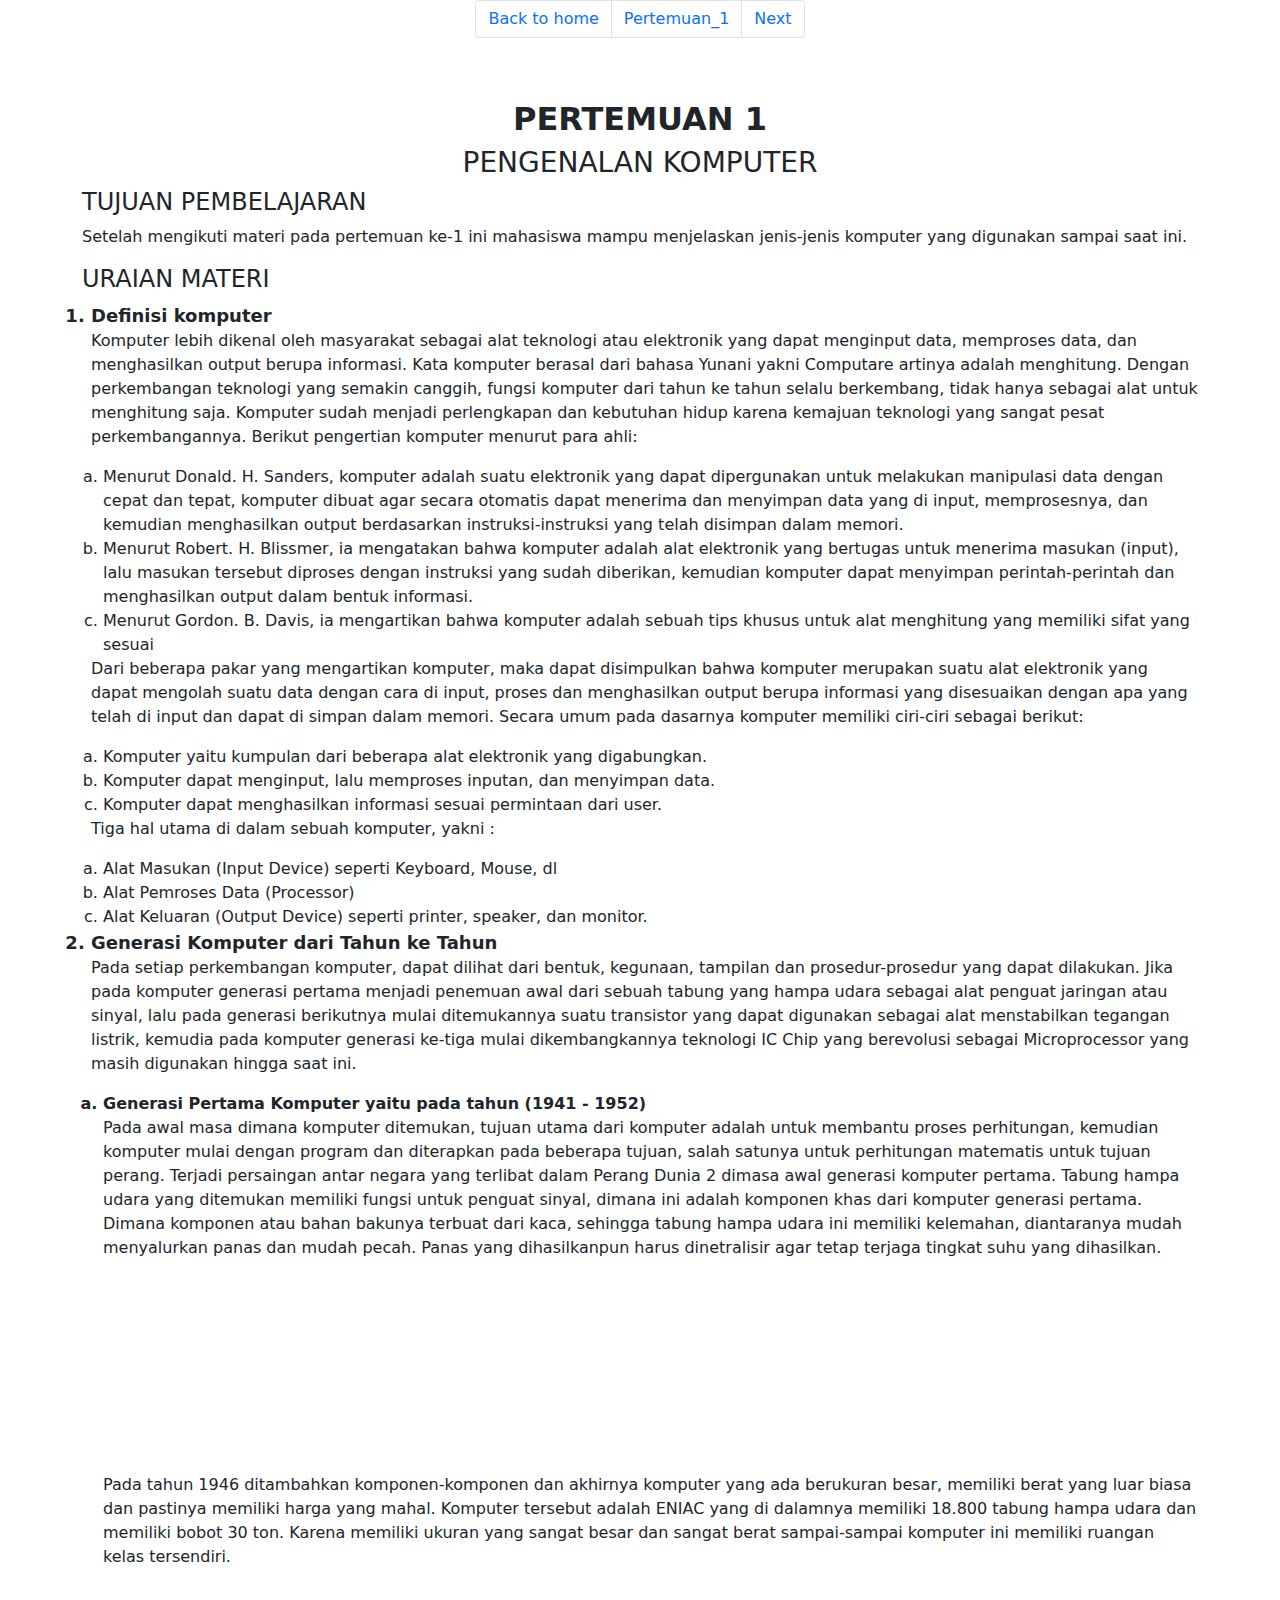
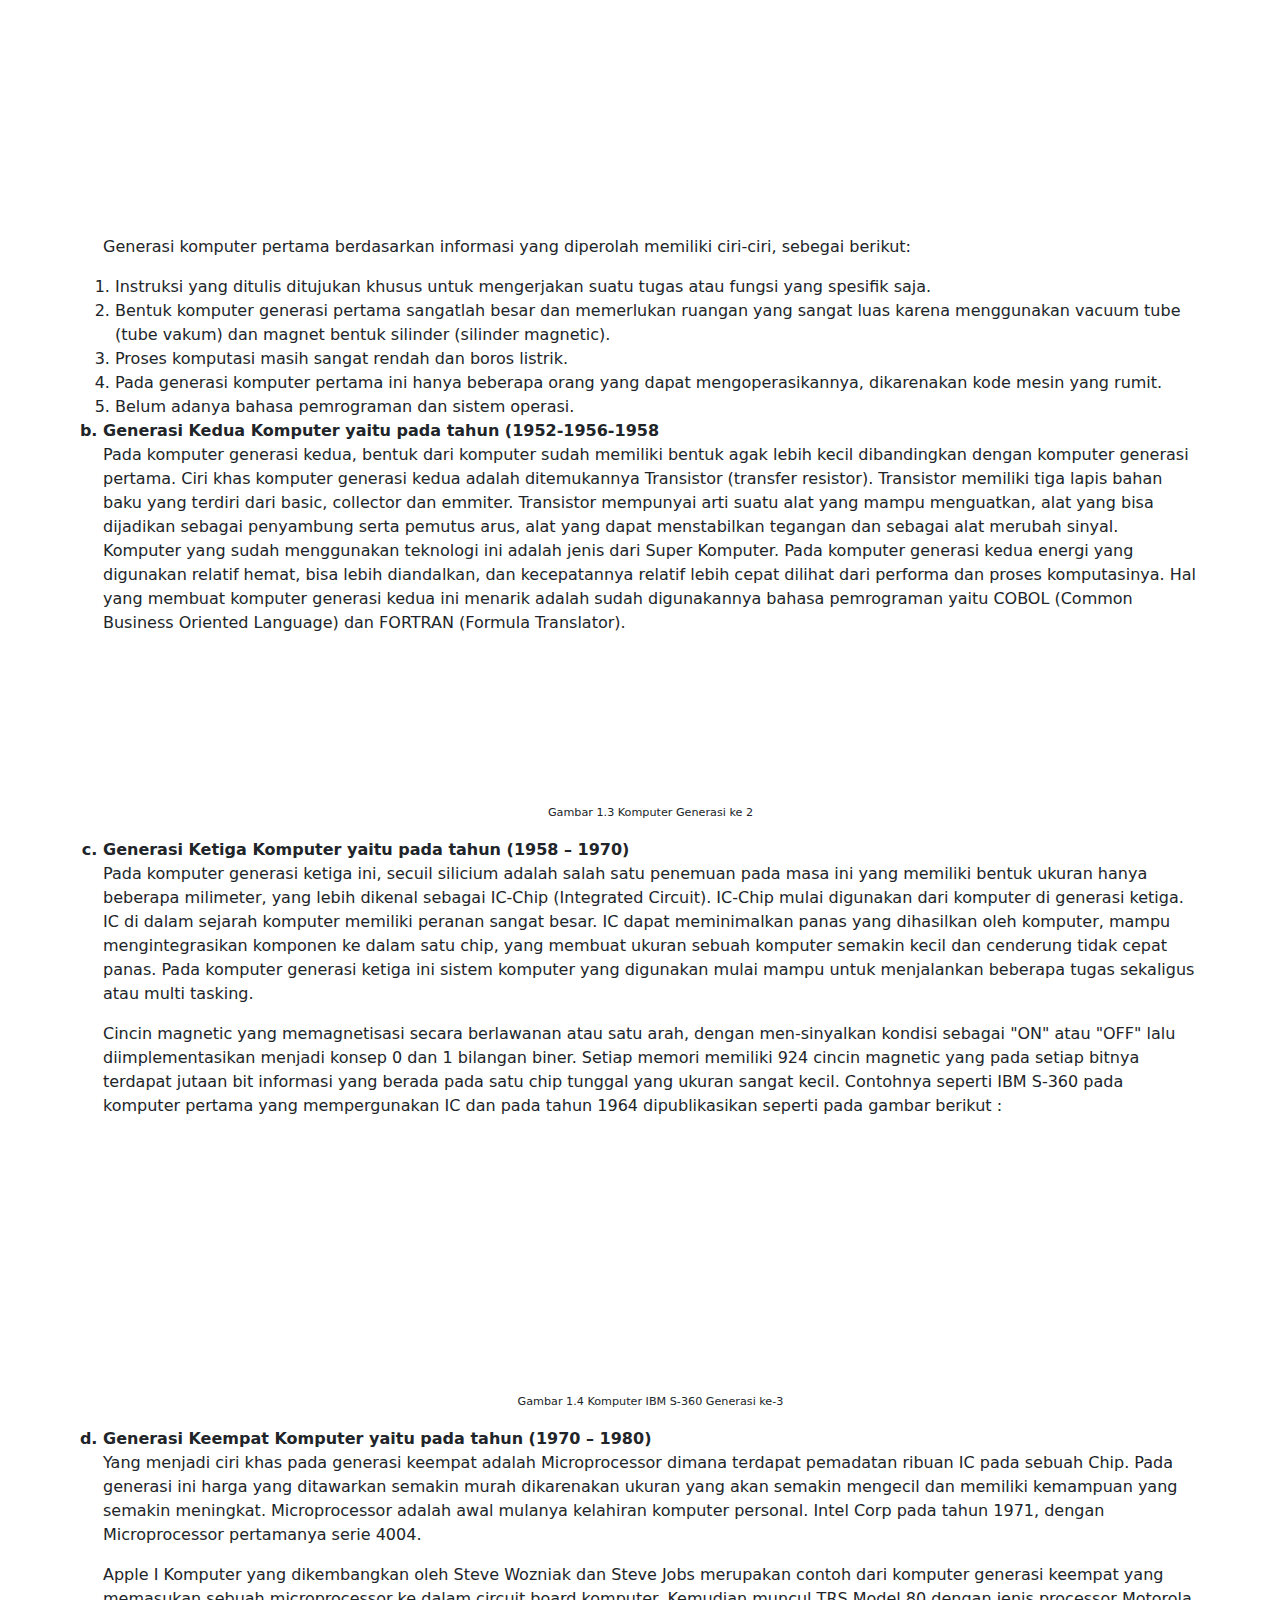
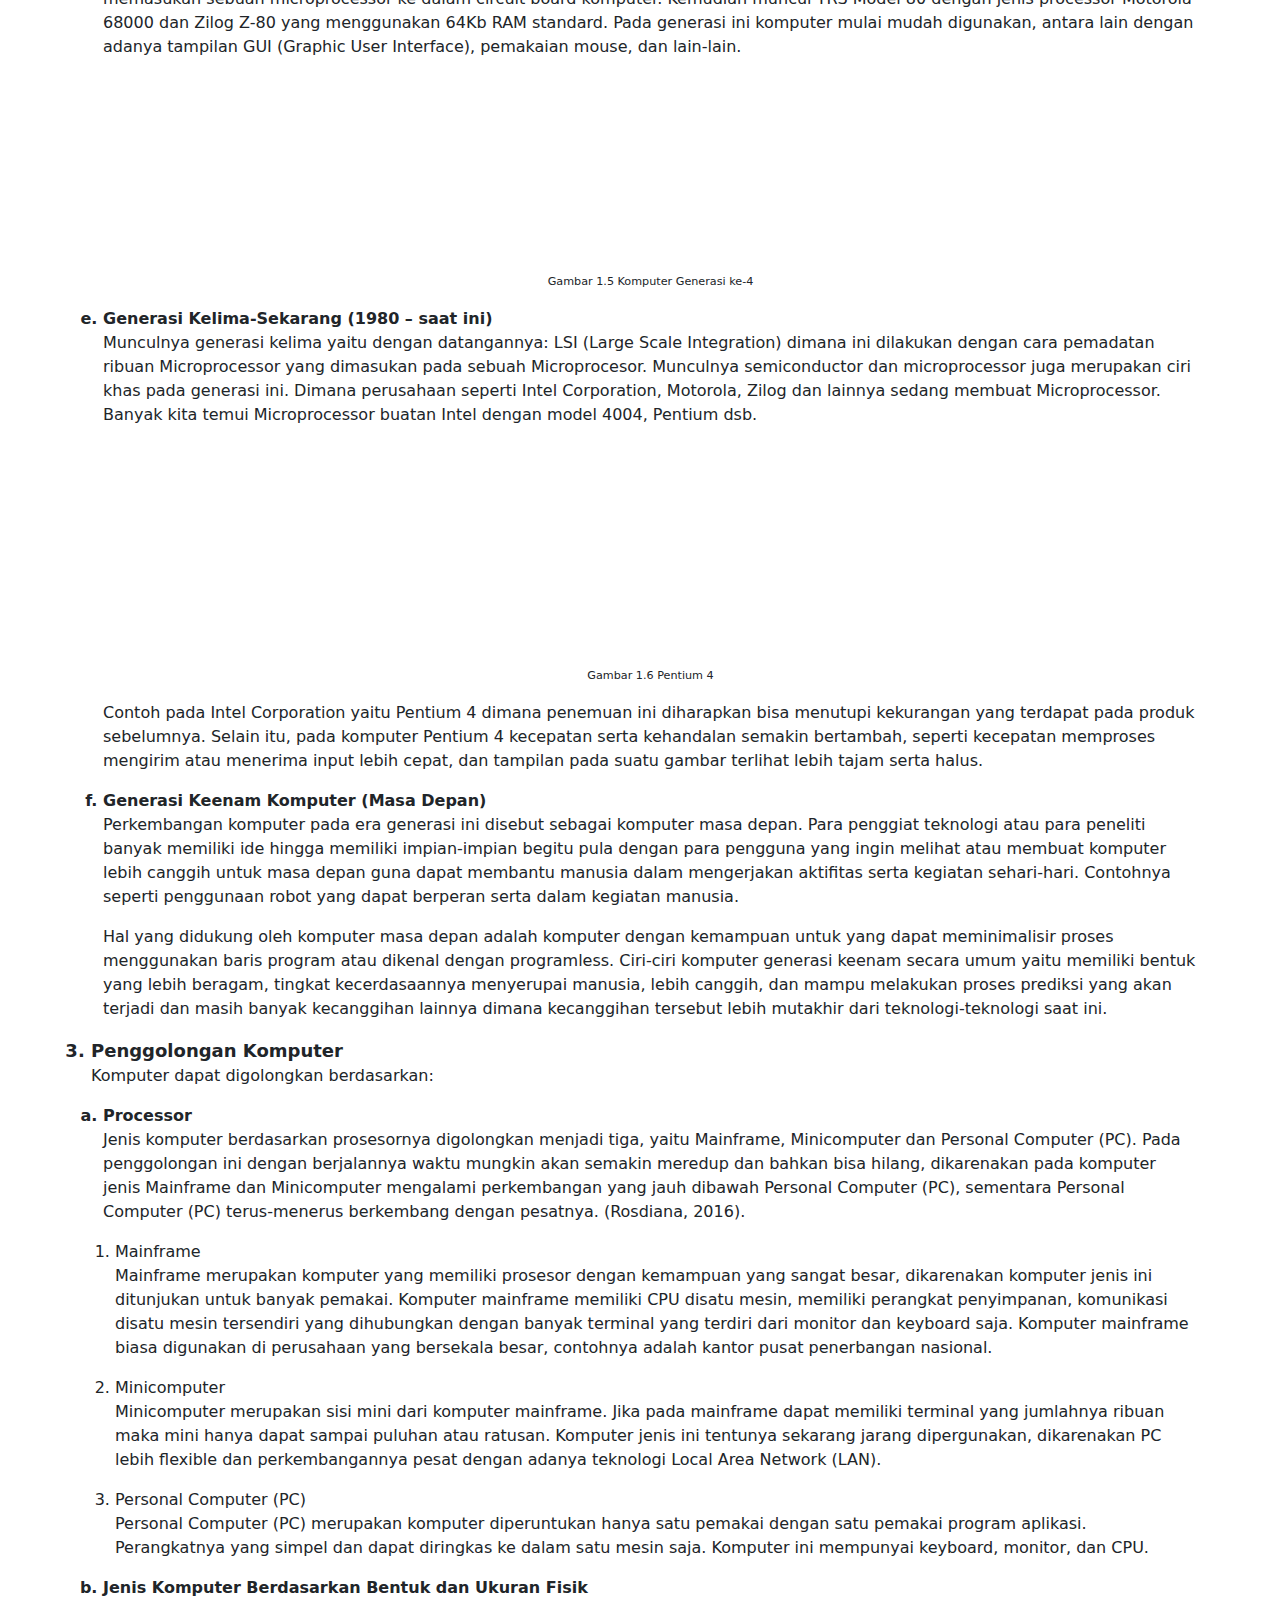
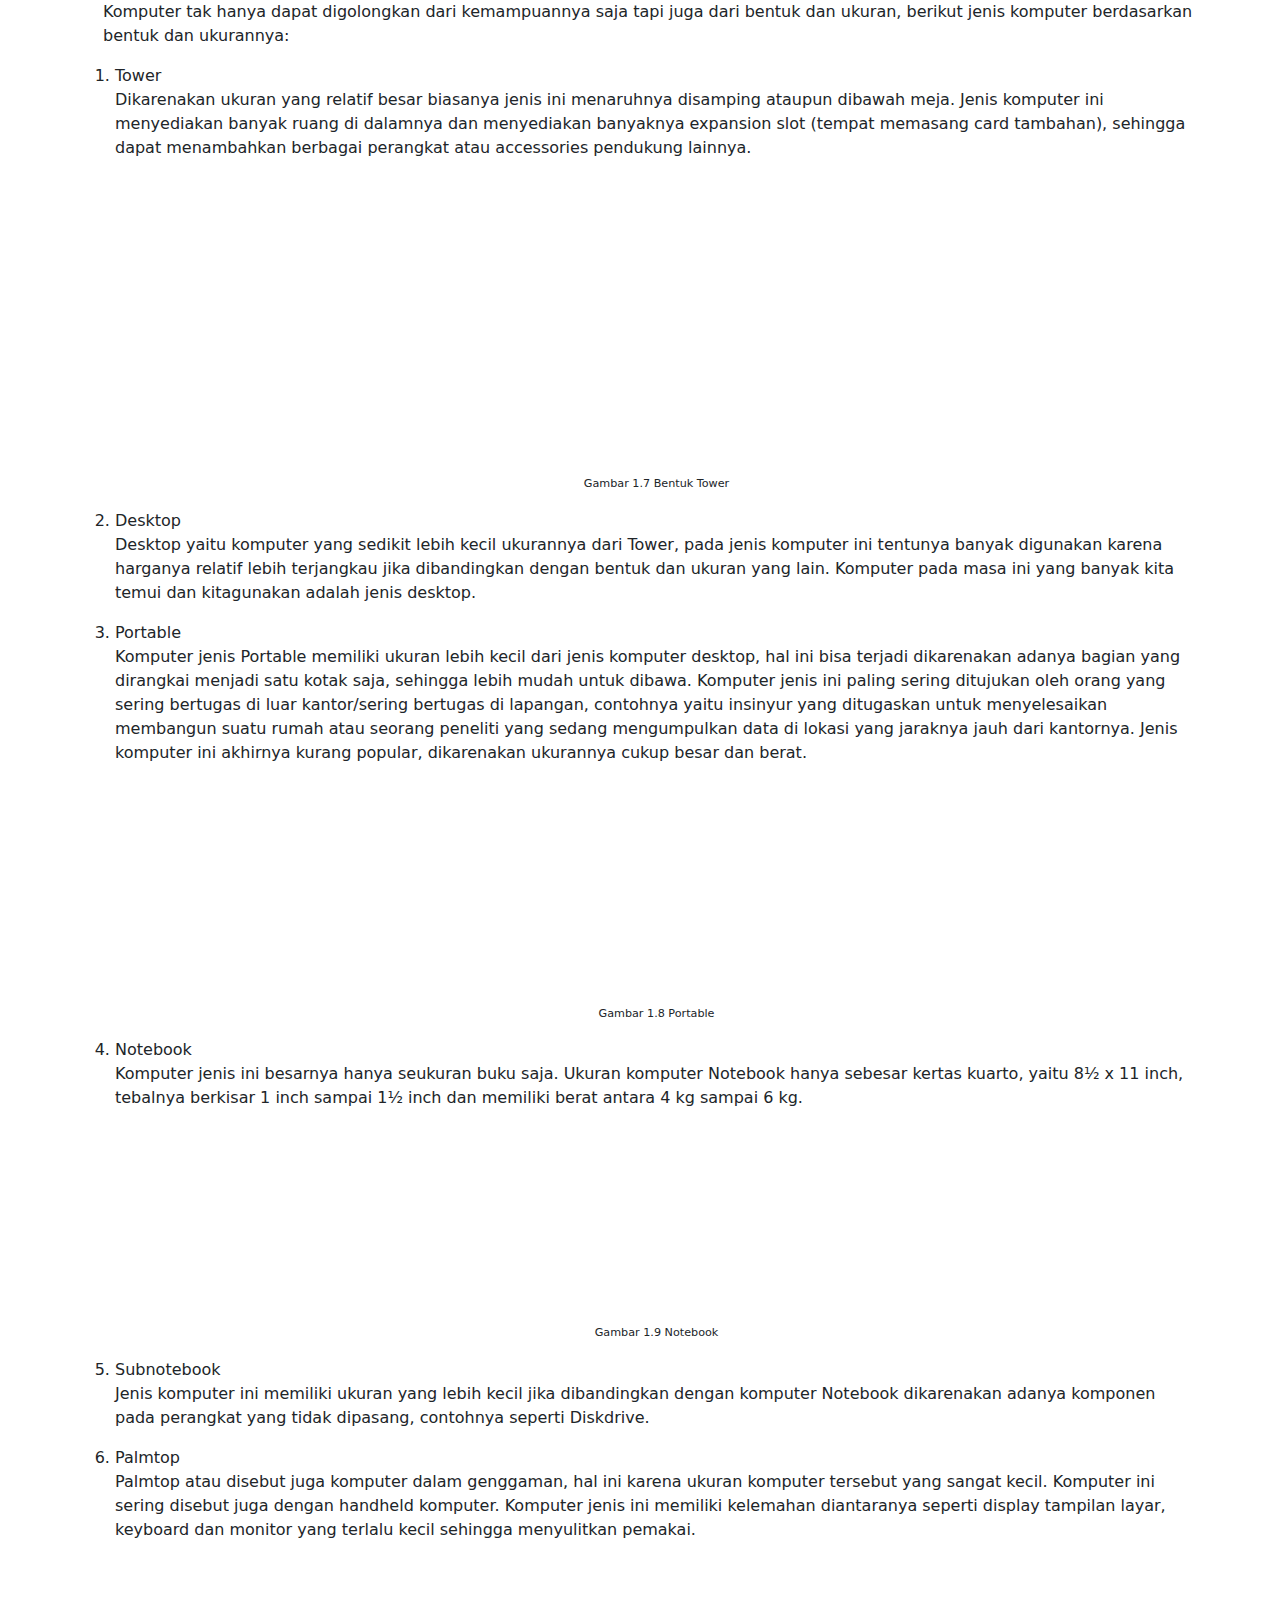
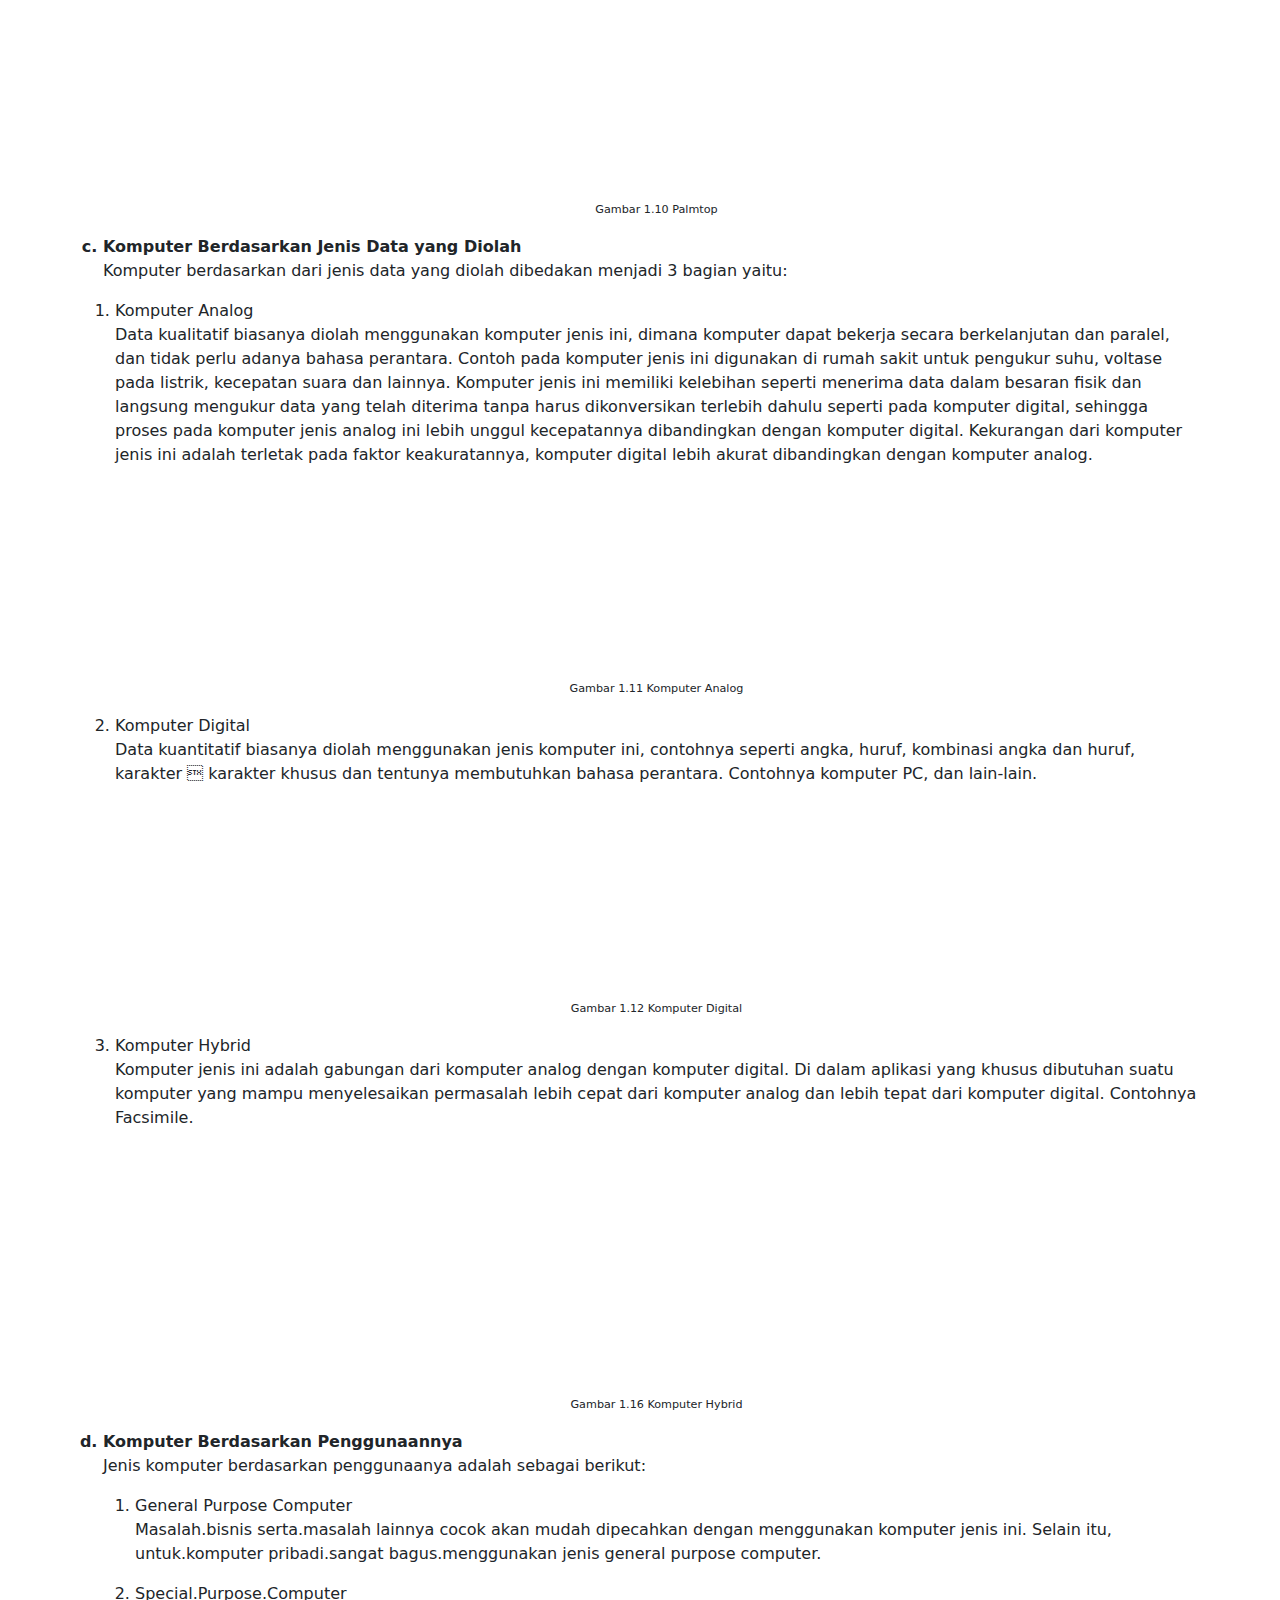
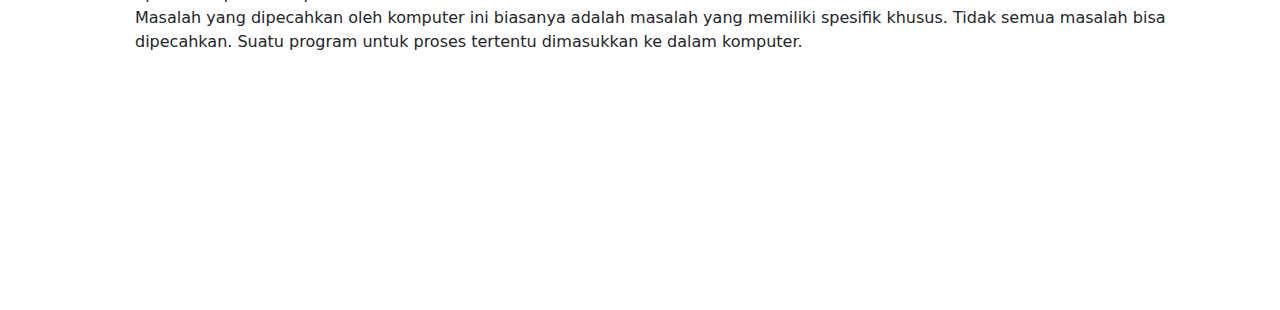
<file: index.html>
<!DOCTYPE html>
<html>
<head>
	<meta charset="utf-8">
	<meta name="viewport" content="width=device-width, initial-scale=1">
	<title>pertemuan 1</title>
	<link rel="stylesheet" type="text/css" href="pertemuan1.css">
</head>
<link rel="stylesheet" href="css/bootstrap.min.css">
<body>
	<div class="navigasi d-flex justify-content-center fixed-top">
		<nav aria-label="Page navigation example">
		  <ul class="pagination">
		    <li class="page-item"><a class="page-link" href="https://zakaria-design.github.io/">Back to home</a></li>
		    <li class="page-item"><a class="page-link" href="https://zakaria-design.github.io/pertemuan1/">Pertemuan_1</a></li>
		    <li class="page-item"><a class="page-link" href="https://zakaria-design.github.io/pertemuan2/">Next</a></li>
		  </ul>
		</nav>
	</div>
	<div class="container">
		
		<div class="judul-1">
		  <h2>PERTEMUAN 1</h2>
		  <h3>PENGENALAN KOMPUTER</h3>
		</div>
		<div>
			<h4>TUJUAN PEMBELAJARAN</h4>
			<p>Setelah mengikuti materi pada pertemuan ke-1 ini mahasiswa mampu menjelaskan jenis-jenis komputer yang digunakan sampai saat ini.</p>
			<h4>URAIAN MATERI</h4>


			<div class="judul">
				<ol type="1">
					<li class="sub-judul">Definisi komputer</li>
					<p>
						Komputer lebih dikenal oleh masyarakat sebagai alat teknologi atau 
						elektronik yang dapat menginput data, memproses data, dan menghasilkan 
						output berupa informasi. Kata komputer berasal dari bahasa Yunani yakni 
						Computare artinya adalah menghitung. Dengan perkembangan teknologi 
						yang semakin canggih, fungsi komputer dari tahun ke tahun selalu 
						berkembang, tidak hanya sebagai alat untuk menghitung saja. Komputer 
						sudah menjadi perlengkapan dan kebutuhan hidup karena kemajuan 
						teknologi yang sangat pesat perkembangannya. Berikut pengertian komputer 
						menurut para ahli:
					</p>
					<div class="cabang-materi">
						<ol type="a">
							<li>Menurut Donald. H. Sanders, komputer adalah suatu elektronik yang 
								dapat dipergunakan untuk melakukan manipulasi data dengan cepat dan 
								tepat, komputer dibuat agar secara otomatis dapat menerima dan 
								menyimpan data yang di input, memprosesnya, dan kemudian 
								menghasilkan output berdasarkan instruksi-instruksi yang telah disimpan 
								dalam memori.</li>
							<li>Menurut Robert. H. Blissmer, ia mengatakan bahwa komputer adalah alat 
								elektronik yang bertugas untuk menerima masukan (input), lalu masukan 
								tersebut diproses dengan instruksi yang sudah diberikan, kemudian 
								komputer dapat menyimpan perintah-perintah dan menghasilkan output 
								dalam bentuk informasi.</li>
							<li>Menurut Gordon. B. Davis, ia mengartikan bahwa komputer adalah 
								sebuah tips khusus untuk alat menghitung yang memiliki sifat yang 
								sesuai</li>
						</ol>
					</div>
					<p>
						Dari beberapa pakar yang mengartikan komputer, maka dapat 
						disimpulkan bahwa komputer merupakan suatu alat elektronik yang dapat 
						mengolah suatu data dengan cara di input, proses dan menghasilkan output 
						berupa informasi yang disesuaikan dengan apa yang telah di input dan dapat 
						di simpan dalam memori. Secara umum pada dasarnya komputer memiliki 
						ciri-ciri sebagai berikut:
					</p>
					<div class="cabang-materi">
						<ol type="a">
							<li>Komputer yaitu kumpulan dari beberapa alat elektronik yang 
								digabungkan.</li>
							<li>Komputer dapat menginput, lalu memproses inputan, dan menyimpan 
								data.</li>
							<li>Komputer dapat menghasilkan informasi sesuai permintaan dari user.</li>
						</ol>
					</div>
					<p>Tiga hal utama di dalam sebuah komputer, yakni :</p>
					<div class="cabang-materi">
						<ol type="a">
							<li>Alat Masukan (Input Device) seperti Keyboard, Mouse, dl</li>
							<li>Alat Pemroses Data (Processor)</li>
							<li> Alat Keluaran (Output Device) seperti printer, speaker, dan monitor.</li>
						</ol>
					</div>
					<li class="sub-judul">Generasi Komputer dari Tahun ke Tahun</li>
					<p>
						Pada setiap perkembangan komputer, dapat dilihat dari bentuk, 
						kegunaan, tampilan dan prosedur-prosedur yang dapat dilakukan. Jika pada 
						komputer generasi pertama menjadi penemuan awal dari sebuah tabung 
						yang hampa udara sebagai alat penguat jaringan atau sinyal, lalu pada 
						generasi berikutnya mulai ditemukannya suatu transistor yang dapat 
						digunakan sebagai alat menstabilkan tegangan listrik, kemudia pada 
						komputer generasi ke-tiga mulai dikembangkannya teknologi IC Chip yang 
						berevolusi sebagai Microprocessor yang masih digunakan hingga saat ini.
					</p>
					<div class="cabang-materi">
						<ol type="a">
							<li class="sub-materi">Generasi Pertama Komputer yaitu pada tahun (1941 - 1952)</li>
							<div class="batas-1"></div>
							<p>Pada awal masa dimana komputer ditemukan, tujuan utama dari 
								komputer adalah untuk membantu proses perhitungan, kemudian 
								komputer mulai dengan program dan diterapkan pada beberapa tujuan, 
								salah satunya untuk perhitungan matematis untuk tujuan perang. Terjadi 
								persaingan antar negara yang terlibat dalam Perang Dunia 2 dimasa awal 
								generasi komputer pertama. Tabung hampa udara yang ditemukan 
								memiliki fungsi untuk penguat sinyal, dimana ini adalah komponen khas 
								dari komputer generasi pertama. Dimana komponen atau bahan bakunya terbuat dari kaca, sehingga tabung hampa udara ini memiliki kelemahan, 
								diantaranya mudah menyalurkan panas dan mudah pecah. Panas yang 
								dihasilkanpun harus dinetralisir agar tetap terjaga tingkat suhu yang 
								dihasilkan.
							</p>

							<div class="gambar-tabung">
							   <img src="bahan tugas html/tabung.jpg">
							   <p class="judul-gambar">Gambar 1.1 Tabung Hampa Udara</p>
							</div>
							<p>Pada tahun 1946 ditambahkan komponen-komponen dan akhirnya 
								komputer yang ada berukuran besar, memiliki berat yang luar biasa dan 
								pastinya memiliki harga yang mahal. Komputer tersebut adalah ENIAC 
								yang di dalamnya memiliki 18.800 tabung hampa udara dan memiliki 
								bobot 30 ton. Karena memiliki ukuran yang sangat besar dan sangat berat 
								sampai-sampai komputer ini memiliki ruangan kelas tersendiri.
							</p>
							<div class="gambar-eniac">
								<img src="bahan tugas html/eniac.jpg">
								<p class="judul-gambar">Gambar 1.2 Komputer Generasi Pertama ENIAC</p>
							</div>
							<p>Generasi komputer pertama berdasarkan informasi yang diperolah 
								memiliki ciri-ciri, sebegai berikut:
							</p>
							<div class="cabang-materi">
								<ol type="1">
									<li>Instruksi yang ditulis ditujukan khusus untuk mengerjakan suatu 	tugas atau fungsi yang spesifik saja. </li>
									<li>Bentuk komputer generasi pertama sangatlah besar dan memerlukan 
										ruangan yang sangat luas karena menggunakan vacuum tube (tube 
										vakum) dan magnet bentuk silinder (silinder magnetic).</li>
									<li> Proses komputasi masih sangat rendah dan boros listrik.</li>
									<li>Pada generasi komputer pertama ini hanya beberapa orang yang 
										dapat mengoperasikannya, dikarenakan kode mesin yang rumit.</li>
									<li>Belum adanya bahasa pemrograman dan sistem operasi.</li>
								</ol>
							</div>
							<li class="sub-materi">Generasi Kedua Komputer yaitu pada tahun (1952-1956-1958</li>
							<p>Pada komputer generasi kedua, bentuk dari komputer sudah memiliki 
								bentuk agak lebih kecil dibandingkan dengan komputer generasi pertama. 
								Ciri khas komputer generasi kedua adalah ditemukannya Transistor
								(transfer resistor). Transistor memiliki tiga lapis bahan baku yang terdiri 
								dari basic, collector dan emmiter. Transistor mempunyai arti suatu alat 
								yang mampu menguatkan, alat yang bisa dijadikan sebagai penyambung 
								serta pemutus arus, alat yang dapat menstabilkan tegangan dan sebagai 
								alat merubah sinyal. Komputer yang sudah menggunakan teknologi ini 
								adalah jenis dari Super Komputer. Pada komputer generasi kedua energi 
								yang digunakan relatif hemat, bisa lebih diandalkan, dan kecepatannya
								relatif lebih cepat dilihat dari performa dan proses komputasinya. Hal yang 
								membuat komputer generasi kedua ini menarik adalah sudah 
								digunakannya bahasa pemrograman yaitu COBOL (Common Business 
								Oriented Language) dan FORTRAN (Formula Translator).
							</p>
							<div class="batas-2"></div>
							<div class="gambar-generasi">
							    <img src="bahan tugas html/generasi 2.jpg">
							</div>
							<p class="judul-gambar">Gambar 1.3 Komputer Generasi ke 2</p>
							<li class="sub-materi">Generasi Ketiga Komputer yaitu pada tahun (1958 – 1970)</li>

							<p>Pada komputer generasi ketiga ini, secuil silicium adalah salah 
								satu penemuan pada masa ini yang memiliki bentuk ukuran hanya 
								beberapa milimeter, yang lebih dikenal sebagai IC-Chip (Integrated 
								Circuit). IC-Chip mulai digunakan dari komputer di generasi ketiga. IC di 
								dalam sejarah komputer memiliki peranan sangat besar. IC dapat 
								meminimalkan panas yang dihasilkan oleh komputer, mampu 
								mengintegrasikan komponen ke dalam satu chip, yang membuat ukuran 
								sebuah komputer semakin kecil dan cenderung tidak cepat panas. Pada komputer generasi ketiga ini sistem komputer yang digunakan mulai 
								mampu untuk menjalankan beberapa tugas sekaligus atau multi tasking.
							</p>
							<p>Cincin magnetic yang memagnetisasi secara berlawanan atau 
								satu arah, dengan men-sinyalkan kondisi sebagai "ON" atau "OFF" lalu 
								diimplementasikan menjadi konsep 0 dan 1 bilangan biner. Setiap memori
								memiliki 924 cincin magnetic yang pada setiap bitnya terdapat jutaan bit 
								informasi yang berada pada satu chip tunggal yang ukuran sangat kecil. 
								Contohnya seperti IBM S-360 pada komputer pertama yang 
								mempergunakan IC dan pada tahun 1964 dipublikasikan seperti pada 
								gambar berikut :
							</p>
							<div class="batas-3"></div>
							<div class="gambar-ibm">
							   <img src="bahan tugas html/ibm.jpg">
							</div>
							<p class="judul-gambar">Gambar 1.4 Komputer IBM S-360 Generasi ke-3</p>
							<li class="sub-materi">Generasi Keempat Komputer yaitu pada tahun (1970 – 1980)</li>
							<p>Yang menjadi ciri khas pada generasi keempat adalah 
								Microprocessor dimana terdapat pemadatan ribuan IC pada sebuah Chip. 
								Pada generasi ini harga yang ditawarkan semakin murah dikarenakan 
								ukuran yang akan semakin mengecil dan memiliki kemampuan yang 
								semakin meningkat. Microprocessor adalah awal mulanya kelahiran 
								komputer personal. Intel Corp pada tahun 1971, dengan Microprocessor 
								pertamanya serie 4004.
							</p>
							<p>Apple I Komputer yang dikembangkan oleh Steve Wozniak dan 
								Steve Jobs merupakan contoh dari komputer generasi keempat yang 
								memasukan sebuah microprocessor ke dalam circuit board komputer. 
								Kemudian muncul TRS Model 80 dengan jenis processor Motorola 68000 
								dan Zilog Z-80 yang menggunakan 64Kb RAM standard. Pada generasi 
								ini komputer mulai mudah digunakan, antara lain dengan adanya tampilan 
								GUI (Graphic User Interface), pemakaian mouse, dan lain-lain.
							</p>
							<div class="batas-4"></div>
							<div class="gambar-generasi4">
							   <img src="bahan tugas html/generasi 4.jpg">
							</div>
							<p class="judul-gambar">Gambar 1.5 Komputer Generasi ke-4</p>
							<li class="sub-materi">Generasi Kelima-Sekarang (1980 – saat ini)</li>
							<p>Munculnya generasi kelima yaitu dengan datangannya: LSI (Large 
								Scale Integration) dimana ini dilakukan dengan cara pemadatan ribuan 
								Microprocessor yang dimasukan pada sebuah Microprocesor. Munculnya 
								semiconductor dan microprocessor juga merupakan ciri khas pada 
								generasi ini. Dimana perusahaan seperti Intel Corporation, Motorola, Zilog 
								dan lainnya sedang membuat Microprocessor. Banyak kita temui 
								Microprocessor buatan Intel dengan model 4004, Pentium dsb.
							</p>
							<div class="batas-5"></div>
							<div class="gambar-pentium">
							   <img src="bahan tugas html/pentium 4.jpg">
							</div>
							<p class="judul-gambar">Gambar 1.6 Pentium 4</p>
							<p>Contoh pada Intel Corporation yaitu Pentium 4 dimana penemuan 
								ini diharapkan bisa menutupi kekurangan yang terdapat pada produk 
								sebelumnya. Selain itu, pada komputer Pentium 4 kecepatan serta kehandalan semakin bertambah, seperti kecepatan memproses mengirim 
								atau menerima input lebih cepat, dan tampilan pada suatu gambar terlihat 
								lebih tajam serta halus.
							</p>
							<li class="sub-materi">Generasi Keenam Komputer (Masa Depan)</li>
							<p>Perkembangan komputer pada era generasi ini disebut sebagai
								komputer masa depan. Para penggiat teknologi atau para peneliti banyak 
								memiliki ide hingga memiliki impian-impian begitu pula dengan para 
								pengguna yang ingin melihat atau membuat komputer lebih canggih untuk 
								masa depan guna dapat membantu manusia dalam mengerjakan aktifitas
								serta kegiatan sehari-hari. Contohnya seperti penggunaan robot yang 
								dapat berperan serta dalam kegiatan manusia.
							</p>
							<p>Hal yang didukung oleh komputer masa depan adalah komputer 
								dengan kemampuan untuk yang dapat meminimalisir proses 
								menggunakan baris program atau dikenal dengan programless. Ciri-ciri 
								komputer generasi keenam secara umum yaitu memiliki bentuk yang lebih 
								beragam, tingkat kecerdasaannya menyerupai manusia, lebih canggih, 
								dan mampu melakukan proses prediksi yang akan terjadi dan masih 
								banyak kecanggihan lainnya dimana kecanggihan tersebut lebih mutakhir 
								dari teknologi-teknologi saat ini.
							</p>
						</ol>
					</div>
					<li class="sub-judul">Penggolongan Komputer</li>
					<p>Komputer dapat digolongkan berdasarkan:</p>
					<div class="cabang-materi">
						<ol type="a">
							<li class="sub-materi">Processor</li>
							<p>Jenis komputer berdasarkan prosesornya digolongkan menjadi tiga, yaitu
								Mainframe, Minicomputer dan Personal Computer (PC). Pada 
								penggolongan ini dengan berjalannya waktu mungkin akan semakin 
								meredup dan bahkan bisa hilang, dikarenakan pada komputer jenis 
								Mainframe dan Minicomputer mengalami perkembangan yang jauh 
								dibawah Personal Computer (PC), sementara Personal Computer (PC)
								terus-menerus berkembang dengan pesatnya. (Rosdiana, 2016).
							</p>
							<div class="cabang-materi">
								<ol type="1">
									<li>Mainframe</li>
									<p>Mainframe merupakan komputer yang memiliki prosesor dengan 
									    kemampuan yang sangat besar, dikarenakan komputer jenis ini ditunjukan untuk banyak pemakai. Komputer mainframe memiliki CPU 
										disatu mesin, memiliki perangkat penyimpanan, komunikasi disatu 
										mesin tersendiri yang dihubungkan dengan banyak terminal yang 
										terdiri dari monitor dan keyboard saja. Komputer mainframe biasa 
										digunakan di perusahaan yang bersekala besar, contohnya adalah 
										kantor pusat penerbangan nasional.
									</p>
									<li>Minicomputer</li>
									<p>Minicomputer merupakan sisi mini dari komputer mainframe. Jika 
										pada mainframe dapat memiliki terminal yang jumlahnya ribuan maka 
										mini hanya dapat sampai puluhan atau ratusan. Komputer jenis ini 
										tentunya sekarang jarang dipergunakan, dikarenakan PC lebih flexible 
										dan perkembangannya pesat dengan adanya teknologi Local Area 
										Network (LAN).
									</p>
									<li>Personal Computer (PC)</li>
									<p>Personal Computer (PC) merupakan komputer diperuntukan hanya 
										satu pemakai dengan satu pemakai program aplikasi. Perangkatnya 
										yang simpel dan dapat diringkas ke dalam satu mesin saja. Komputer 
										ini mempunyai keyboard, monitor, dan CPU.
									</p>
								</ol>
							</div>
							<li class="sub-materi">Jenis Komputer Berdasarkan Bentuk dan Ukuran Fisik</li>
							<p>Komputer tak hanya dapat digolongkan dari kemampuannya saja 
								tapi juga dari bentuk dan ukuran, berikut jenis komputer berdasarkan 
								bentuk dan ukurannya:
							</p>
							<div class="cabang-materi">
								<ol type="1">
									<li>Tower</li>
									<p>Dikarenakan ukuran yang relatif besar biasanya jenis ini menaruhnya 
										disamping ataupun dibawah meja. Jenis komputer ini menyediakan
										banyak ruang di dalamnya dan menyediakan banyaknya expansion
										slot (tempat memasang card tambahan), sehingga dapat 
										menambahkan berbagai perangkat atau accessories pendukung 
										lainnya.
									</p>
									<div class="batas-6"></div>
									<div class="gambar-tower">
									   <img src="bahan tugas html/tower.jpg">
									</div>
									<p class="judul-gambar">Gambar 1.7 Bentuk Tower</p>
									<li>Desktop</li>
									<p>Desktop yaitu komputer yang sedikit lebih kecil ukurannya dari  
										Tower, pada jenis komputer ini tentunya banyak digunakan karena harganya relatif lebih terjangkau jika dibandingkan dengan bentuk dan ukuran yang lain. Komputer pada masa ini yang banyak kita temui dan kitagunakan adalah jenis desktop.
									</p>
									<li>Portable</li>
									<p>Komputer jenis Portable memiliki ukuran lebih kecil dari jenis   
									  komputer desktop, hal ini bisa terjadi dikarenakan adanya bagian yang dirangkai menjadi satu kotak saja, sehingga lebih mudah untuk dibawa. Komputer jenis ini paling sering ditujukan oleh orang yang sering bertugas di luar kantor/sering bertugas di lapangan, contohnya yaitu insinyur yang ditugaskan untuk menyelesaikan membangun suatu rumah atau seorang peneliti yang sedang mengumpulkan data di lokasi yang jaraknya jauh dari kantornya. Jenis komputer ini akhirnya kurang popular, dikarenakan ukurannya cukup besar dan berat.
									</p>
									<div class="batas-7"></div>
									<div class="gambar-portable">
									   <img src="bahan tugas html/portable.jpg">
									</div>
									<p class="judul-gambar">Gambar 1.8 Portable</p>
									<li> Notebook</li>
									<p>Komputer jenis ini besarnya hanya seukuran buku saja. Ukuran 
										komputer Notebook hanya sebesar kertas kuarto, yaitu 8½ x 11 inch, 
										tebalnya berkisar 1 inch sampai 1½ inch dan memiliki berat antara 4 kg sampai 6 kg.
									</p>
									<div class="batas-8"></div>
									<div class="gambar-note">
									   <img src="bahan tugas html/note book.jpg">
									</div>
									<p class="judul-gambar">Gambar 1.9 Notebook</p>
									<li>Subnotebook</li>
									<p>Jenis komputer ini memiliki ukuran yang lebih kecil jika    
										dibandingkan dengan komputer Notebook dikarenakan adanya komponen pada perangkat yang tidak dipasang, contohnya seperti Diskdrive.
									</p>
									<li>Palmtop</li>
									<p>Palmtop atau disebut juga komputer dalam genggaman, hal ini karena 
										ukuran komputer tersebut yang sangat kecil. Komputer ini sering 
										disebut juga dengan handheld komputer. Komputer jenis ini memiliki 
										kelemahan diantaranya seperti display tampilan layar, keyboard dan 
										monitor yang terlalu kecil sehingga menyulitkan pemakai.
									</p>
									<div class="batas-9"></div>
									<div class="gambar-palmtop">
									   <img src="bahan tugas html/palmtop.jpg">
									</div>
									<p class="judul-gambar">Gambar 1.10 Palmtop</p>
								</ol>
							</div>
							<li class="sub-materi">Komputer Berdasarkan Jenis Data yang Diolah</li>
							<p>Komputer berdasarkan dari jenis data yang diolah dibedakan menjadi 3 bagian 
								yaitu:
							</p>
							<div class="cabang-materi">
								<ol type="1">
									<li>Komputer Analog</li>
									<p>Data kualitatif biasanya diolah menggunakan komputer jenis ini, 
										dimana komputer dapat bekerja secara berkelanjutan dan paralel, dan tidak perlu adanya bahasa perantara. Contoh pada komputer jenis ini digunakan di rumah sakit untuk pengukur suhu, voltase pada listrik, kecepatan suara dan lainnya. Komputer jenis ini memiliki kelebihan seperti menerima data dalam besaran fisik dan langsung mengukur 
										data yang telah diterima tanpa harus dikonversikan terlebih dahulu 
										seperti pada komputer digital, sehingga proses pada komputer jenis 
										analog ini lebih unggul kecepatannya dibandingkan dengan komputer 
										digital. Kekurangan dari komputer jenis ini adalah terletak pada faktor 
										keakuratannya, komputer digital lebih akurat dibandingkan dengan 
										komputer analog.
									</p>
									<div class="batas-10"></div>
									<div class="gambar-analog">
									   <img src="bahan tugas html/analog.jpg">
									</div>
									<p class="judul-gambar">Gambar 1.11 Komputer Analog</p>
									<li>Komputer Digital</li>
									<p>Data kuantitatif biasanya diolah menggunakan jenis komputer ini, 
										contohnya seperti angka, huruf, kombinasi angka dan huruf, karakter  karakter khusus dan tentunya membutuhkan bahasa perantara. Contohnya komputer PC, dan lain-lain.
									</p>
									<div class="batas-12"></div>
									<div class="gambar-desktop">
									   <img src="bahan tugas html/desktop.jpg">
									</div>
									<p class="judul-gambar">Gambar 1.12 Komputer Digital</p>
									<li>Komputer Hybrid</li>
									<p>Komputer jenis ini adalah gabungan dari komputer analog dengan 
										komputer digital. Di dalam aplikasi yang khusus dibutuhan suatu 
										komputer yang mampu menyelesaikan permasalah lebih cepat dari 
										komputer analog dan lebih tepat dari komputer digital. Contohnya 
										Facsimile.
									</p>
									<div class="batas-11"></div>
									<div class="gambar-hybrid">
								    	<img src="bahan tugas html/hybrid.jpg" class="gambar">
								    </div>
									<p class="judul-gambar">Gambar 1.16 Komputer Hybrid</p>
								</ol>
							</div>
							<li class="sub-materi">Komputer Berdasarkan Penggunaannya</li>
							<p>Jenis komputer berdasarkan penggunaanya adalah sebagai berikut:</p>
							<div>
								<ol type="1">
									<li> General Purpose Computer</li>
									<p>Masalah.bisnis serta.masalah lainnya cocok akan mudah dipecahkan 
										dengan menggunakan komputer jenis ini. Selain itu, untuk.komputer 
										pribadi.sangat bagus.menggunakan jenis general purpose computer.
									</p>
									<li>Special.Purpose.Computer</li>
									<p>Masalah yang dipecahkan oleh komputer ini biasanya adalah masalah 
										yang memiliki spesifik khusus. Tidak semua masalah bisa dipecahkan. 
										Suatu program untuk proses tertentu dimasukkan ke dalam komputer.
									</p>

								</ol>
							</div>
						</ol>
					</div>
				</ol>
			</div>	
		</div>	
	</div>
	<script src="jquery.js"></script>
	<script src="script.js"></script>
</body>
</html>
</file>
<file: pertemuan1.css>
img{
	width: 300px;
	transform: scale(1);
	transition: .9s;
}
img:hover {
	width: 70%;
	transform: scale(.9);
}
.navigation {
	width: 100%;
	height: 7%;
	background-color: gray;
	position: fixed;
	top: 3px;
}

/*css next */
.next {
	width: 200px;
	height: 30px ;
	position: absolute;
	top: 6px;
	right: 30px;
	background-color: white;
	transform: scale(.8);
	transition: .9s;	
}
.next a h4 {
	font-size: 100%;
	position: absolute;
	top: -17px;
	right: 30px;
	transform: scale(.9);
	transition: .9s;	
}
.next a h4:hover {
	transform: scale(1);
	color: white;
	background-color: hotpink;
}
.next:hover {
	transform: scale(1);
	color: white;
	background-color: hotpink;

}

/*css prev */

.prev {
	width: 200px;
	height: 30px ;
	position: absolute;
	background-color: white;
	transform: scale(.8);
	transition: .9s;
	top: 5px;
	left: 18px;	
}
.prev a h4 {
	font-size: 100%;
	position: absolute;
	transform: scale(.9);
	transition: .9s;
	top: -17px;
	right: 60px;	
}
.prev a h4:hover {
	transform: scale(1);
	color: white;
	background-color: hotpink;
}
.prev:hover {
	transform: scale(1);
	color: white;
	background-color: hotpink;

}






.cabang-materi {
	margin-left: -20px;
}
.judul {
	margin-left: -23px;
}
.judul-gambar{
	text-align: center;
	font-size: 70%;
}
.judul-1 {
	margin: auto;
	text-align: center;
}

.container{
	background-color: white;
	margin: 5% 10% 20% 10%;
	margin-top: 100px;
}

/*
ini css buat paralax
*/
.gambar-tabung{
	opacity: 0;
	transform: translate(0, -50px);
	transition: .9s;
}
.gambar-tabung.muncul{
	opacity: 1;
	transform: translate(0,0);
}

.gambar-eniac{
	opacity: 0;
	transform: translate(0, -50px);
	transition: .9s;
}
.gambar-eniac.muncul{
	opacity: 1;
	transform: translate(0,0);
}


.gambar-generasi{
	opacity: 0;
	transform: translate(0, -50px);
	transition: .9s;
}
.gambar-generasi.muncul{
	opacity: 1;
	transform: translate(0,0);
}

.gambar-ibm{
	opacity: 0;
	transform: translate(0, -50px);
	transition: .9s;
}
.gambar-ibm.muncul{
	opacity: 1;
	transform: translate(0,0);
}

.gambar-generasi4{
	opacity: 0;
	transform: translate(0, -50px);
	transition: .9s;
}
.gambar-generasi4.muncul{
	opacity: 1;
	transform: translate(0,0);
}

.gambar-pentium{
	opacity: 0;
	transform: translate(0, -50px);
	transition: .9s;
}
.gambar-pentium.muncul{
	opacity: 1;
	transform: translate(0,0);
}

.gambar-tower{
	opacity: 0;
	transform: translate(0, -50px);
	transition: .9s;
}
.gambar-tower.muncul{
	opacity: 1;
	transform: translate(0,0);
}

.gambar-portable{
	opacity: 0;
	transform: translate(0, -50px);
	transition: .9s;
}
.gambar-portable.muncul{
	opacity: 1;
	transform: translate(0,0);
}

.gambar-note{
	opacity: 0;
	transform: translate(0, -50px);
	transition: .9s;
}
.gambar-note.muncul{
	opacity: 1;
	transform: translate(0,0);
}

.gambar-palmtop{
	opacity: 0;
	transform: translate(0, -50px);
	transition: .9s;
}
.gambar-palmtop.muncul{
	opacity: 1;
	transform: translate(0,0);
}

.gambar-analog{
	opacity: 0;
	transform: translate(0, -50px);
	transition: .9s;
}
.gambar-analog.muncul{
	opacity: 1;
	transform: translate(0,0);
}

.gambar-hybrid{
	opacity: 0;
	transform: translate(0, -50px);
	transition: .9s;
}
.gambar-hybrid.muncul{
	opacity: 1;
	transform: translate(0,0);
}

.gambar-desktop{
	opacity: 0;
	transform: translate(0, -50px);
	transition: .9s;
}
.gambar-desktop.muncul{
	opacity: 1;
	transform: translate(0,0);
}



/*
akhir css buat paralax
*/

div h1{
	text-align: center;
	font-weight: bold;
}
div h2{
	text-align: center;
	font-weight: bold;
}
li.sub-bab {
font-weight: bold;
}
li.sub-materi {
	font-weight: bold;
}
.gambar-tabung {
	margin-left: 70px;
}
li.sub-judul {
	font-weight: bold;
	font-size: 18px;
}
</file>
